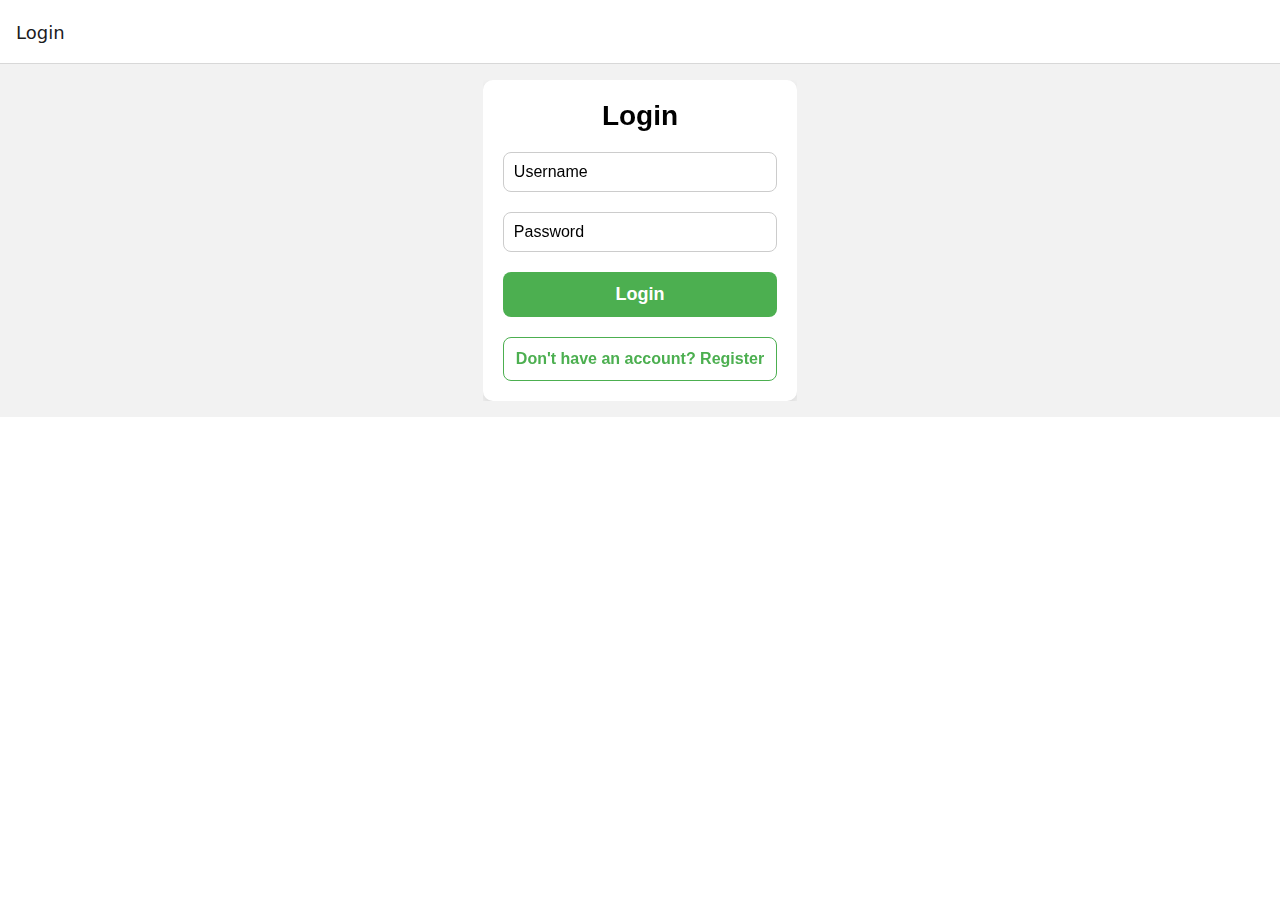
<file: reactauthstatedemo/index.html>
<!doctype html><html lang="en"><head><meta charset="UTF-8"><meta name="viewport" content="width=device-width,initial-scale=1"><title>React Native Web App</title><script defer="defer" src="./static/js/main.e6fff921.js"></script></head><body><div id="root"></div></body></html>
</file>
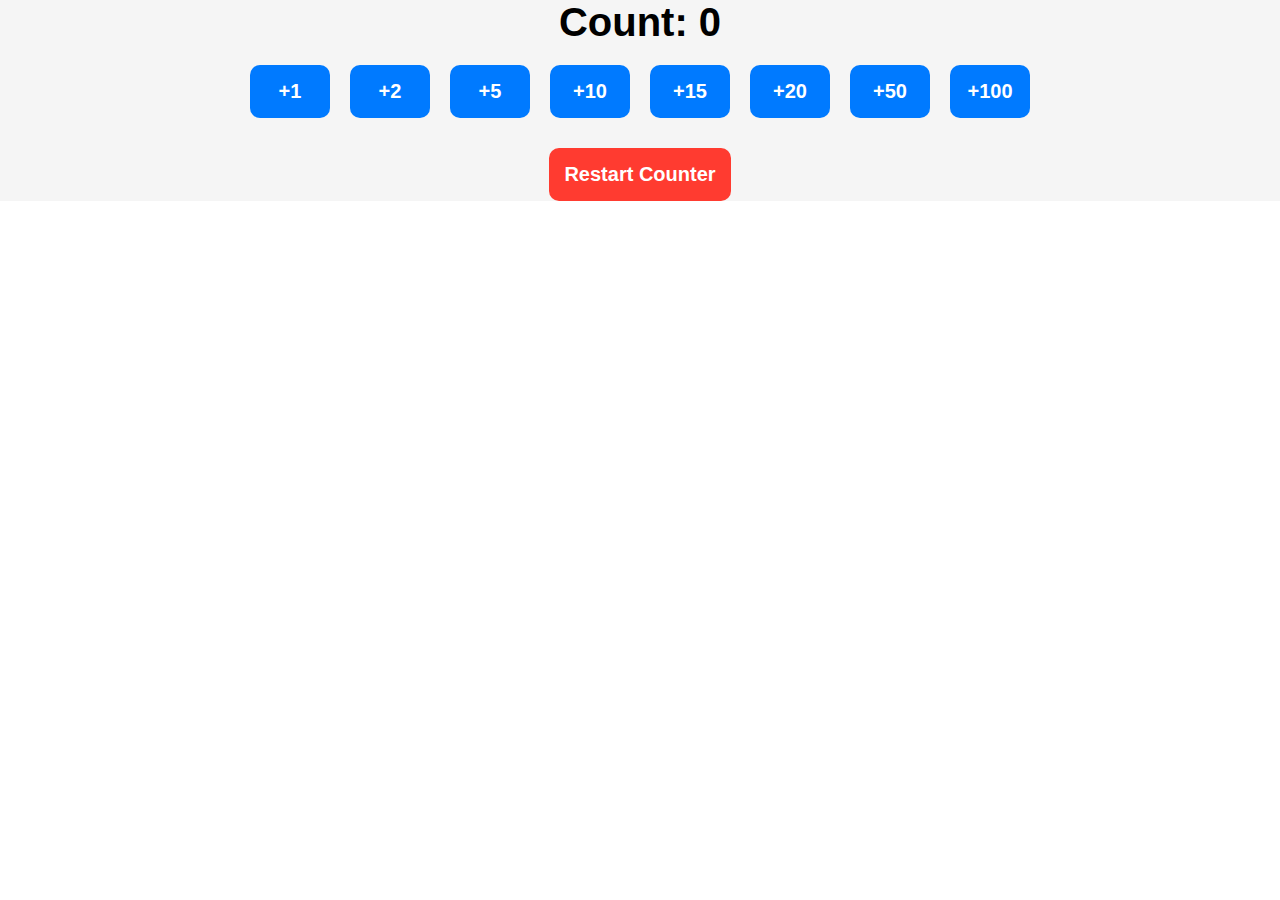
<file: reactcounter/index.html>
<!doctype html>
<html lang="en">
    <head>
      <meta charset="UTF-8">
      <meta name="viewport" content="width=device-width,initial-scale=1">
      <title>React Native Counter Demo App</title>
      <base href="/reactcounter/">
      <script defer="defer" src="static/js/main.25da1917.js"></script>
    </head>

  <body>
<div id="root"></div>

  </body>
</html>
</file>
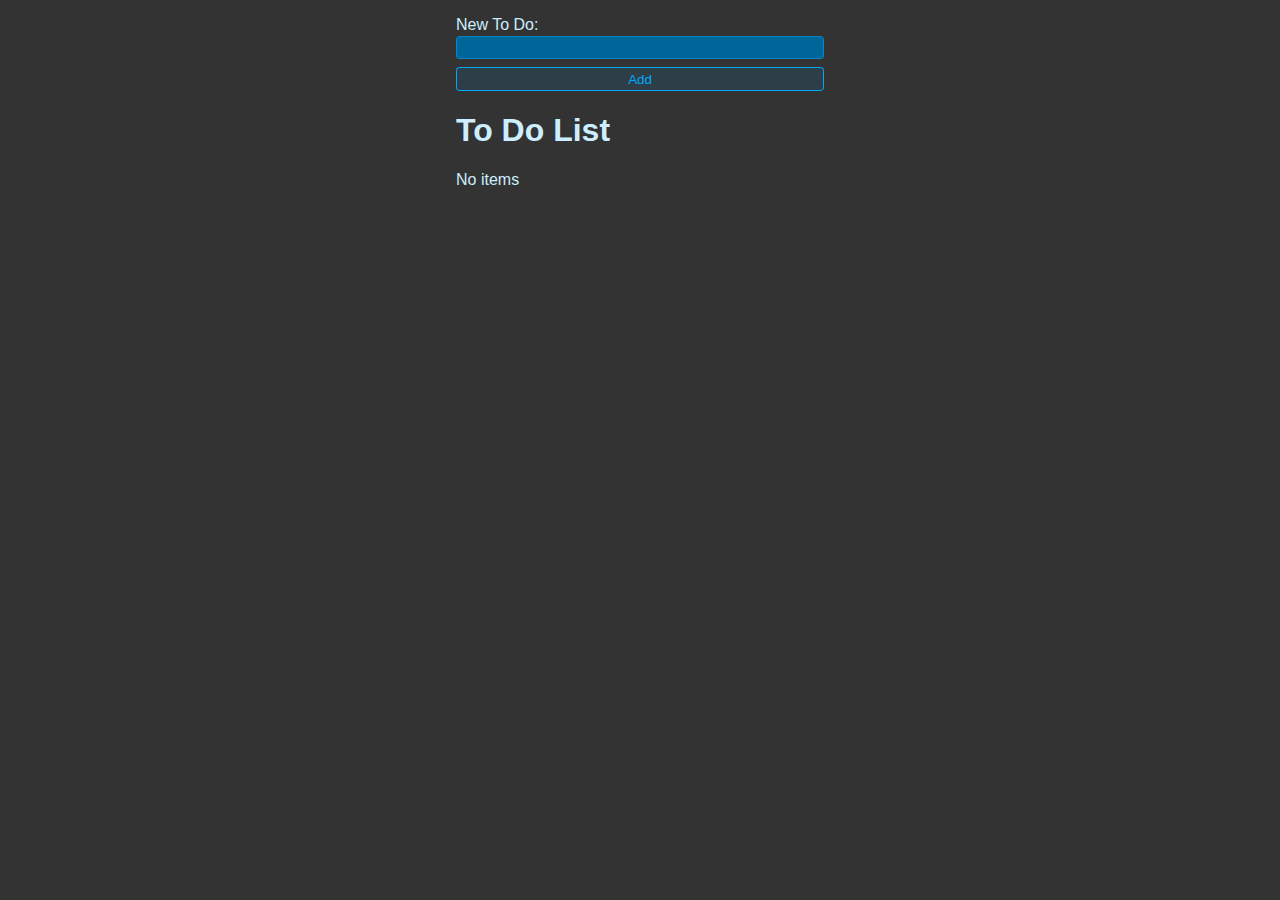
<file: todo/index.html>
<!doctype html>
<html lang="en">
  <head>
    <meta charset="UTF-8" />
    <meta name="viewport" content="width=device-width, initial-scale=1.0" />
    <title>To Do List App</title>
    <script type="module" crossorigin src="/todo/assets/index-DgnJkV6B.js"></script>
    <link rel="stylesheet" crossorigin href="/todo/assets/index-1kV5Nanc.css">
  </head>
  <body>
    <div id="root"></div>
  </body>
</html>
</file>
<file: todo/assets/index-1kV5Nanc.css>
*{font-family:Arial,Helvetica,sans-serif;box-sizing:border-box}body{background:#333;color:#cef;max-width:400px;padding:1rem;margin:0 auto}.new-item-form{display:flex;flex-direction:column;gap:.5rem}.form-row{display:flex;flex-direction:column;gap:.1rem}.btn{background:#00aaff1a;border:1px solid hsl(200,100%,50%);color:#0af;padding:.25em .5em;border-radius:.25em;cursor:pointer;outline:none}.btn:hover,.btn:focus-visible{background:#0af3}.btn.btn-danger{background:#cc00001a;border:1px solid hsl(0,100%,40%);color:#c00}.btn.btn-danger:hover,.btn.btn-danger:focus-visible{background:#c003}.new-item-form input{outline:none;border:1px solid hsl(200,100%,40%);background:#069;border-radius:.25em;padding:.25em .5em;color:#cef}.new-item-form input:focus{border:1px solid hsl(200,100%,70%)}.header{font-size:1.5rem;margin-top:1.5rem;margin-bottom:.5rem}.list{margin:0;padding:0;margin-left:1rem;list-style:none}.list li:has(input:checked) label{color:#526d7a;text-decoration:line-through}.list{display:flex;flex-direction:column;gap:.3rem}.list li{display:flex;gap:.5rem;align-items:center}.list li label{display:flex;gap:.25rem;cursor:pointer;align-items:center}.list li:has(input:focus-visible) label{outline:1px solid hsl(200,100%,50%)}.list li input{outline:none;width:0;height:0;-webkit-appearance:none;-moz-appearance:none;appearance:none;pointer-events:none;position:absolute}.list li label:before{content:"";display:block;width:.9rem;height:.9rem;background:#cef;border-radius:.25em;display:flex;justify-content:center;align-items:center}.list li label:hover:before{background:#9df}.list li:has(input:checked) label:before{content:"✔";background:#08c;color:#cef;font-size:.75rem;font-weight:700;text-decoration:none}.list li:has(input:checked) label:hover:before{background:#069}
</file>
